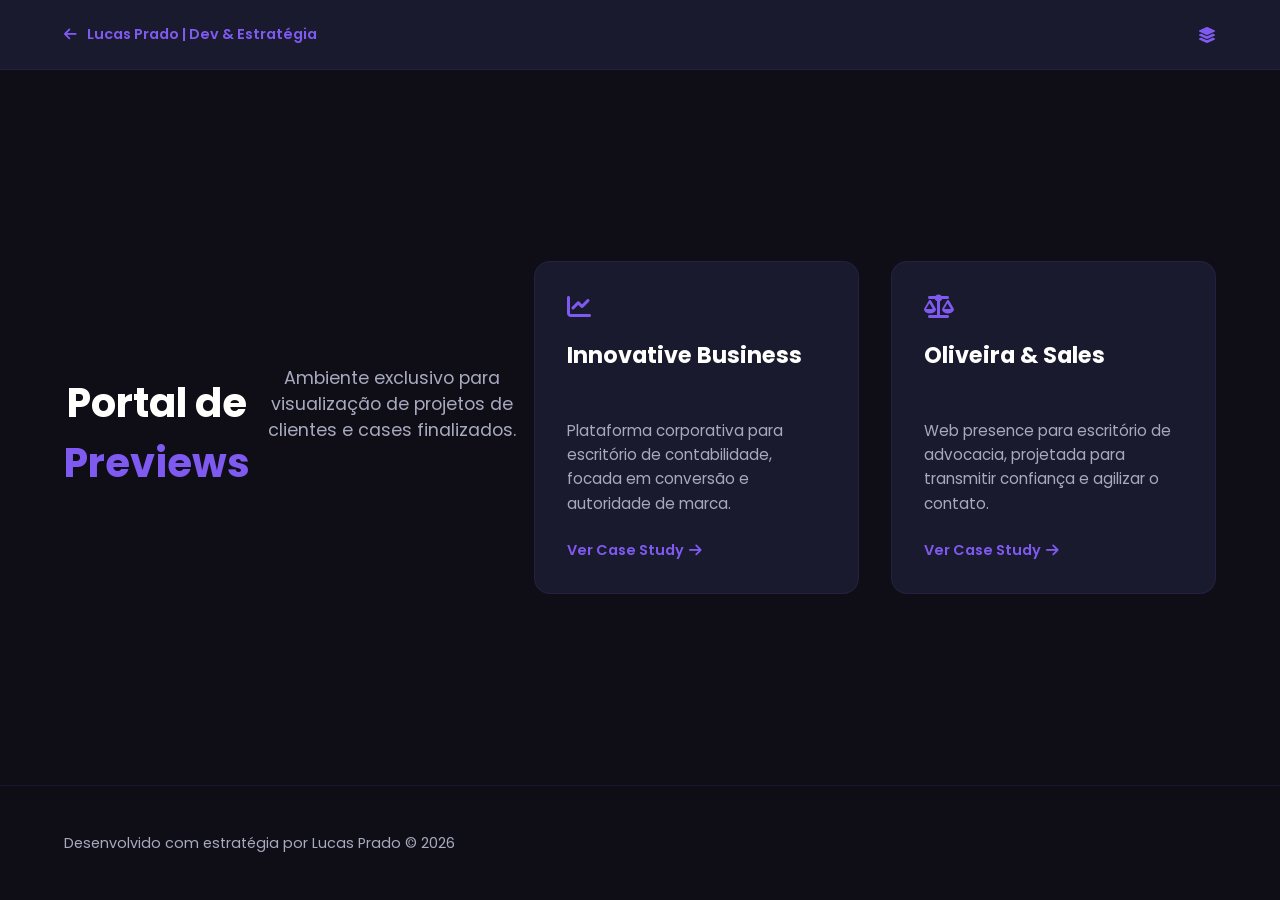
<file: index.html>
<!DOCTYPE html>
<html lang="pt-br">
<head>
    <meta charset="UTF-8">
    <meta name="viewport" content="width=device-width, initial-scale=1.0">
    <title>LS Previews | Dashboard de Projetos</title>
    <link rel="icon" href="https://avatars.githubusercontent.com/u/210725531?v=4&s=128&r=50" type="image/png">
    <link rel="stylesheet" href="https://cdnjs.cloudflare.com/ajax/libs/font-awesome/6.4.0/css/all.min.css">
    <link href="https://fonts.googleapis.com/css2?family=Poppins:wght@300;400;600;700&display=swap" rel="stylesheet">
    <style>
        :root {
            --bg-main: #0f0e17;       
            --bg-secondary: #1a1a2e;  
            --purple-primary: #7f5af0; 
            --purple-glow: rgba(127, 90, 240, 0.5); 
            --text-light: #fffffe;    
            --text-gray: #a7a9be;     
            --font-main: 'Poppins', sans-serif;
            --transition: all 0.3s ease;
        }

        body {
            background-color: var(--bg-main);
            color: var(--text-light);
            font-family: var(--font-main);
            margin: 0;
            display: flex;
            flex-direction: column;
            min-height: 100vh;
        }

        a { text-decoration: none; transition: var(--transition); }

        header.dashboard-header {
            padding: 1.5rem 0;
            border-bottom: 1px solid rgba(127, 90, 240, 0.1);
            background-color: var(--bg-secondary);
        }

        .container {
            width: 90%;
            max-width: 1200px;
            margin: 0 auto;
            display: flex;
            justify-content: space-between;
            align-items: center;
        }

        .back-to-portfolio {
            color: var(--purple-primary);
            font-weight: 600;
            font-size: 0.9rem;
            display: flex;
            align-items: center;
            gap: 10px;
        }

        .back-to-portfolio:hover {
            color: var(--text-light);
            text-shadow: 0 0 10px var(--purple-primary);
        }

        main.dashboard-main {
            flex-grow: 1;
            padding: 4rem 0;
            display: flex;
            align-items: center;
        }

        .dashboard-content {
            text-align: center;
            opacity: 0;
            transform: translateY(20px);
            animation: fadeInUp 0.8s ease-out forwards;
        }

        @keyframes fadeInUp {
            to { opacity: 1; transform: translateY(0); }
        }

        h1.dashboard-title {
            font-size: 2.5rem;
            margin-bottom: 1rem;
        }

        .purple-text { color: var(--purple-primary); }

        p.dashboard-subtitle {
            color: var(--text-gray);
            font-size: 1.1rem;
            max-width: 700px;
            margin: 0 auto 3rem auto;
        }

        .projects-grid {
            display: grid;
            grid-template-columns: repeat(auto-fit, minmax(300px, 1fr));
            gap: 2rem;
            justify-content: center;
            max-width: 800px;
            margin: 0 auto;
        }

        .project-card {
            background-color: var(--bg-secondary);
            padding: 2rem;
            border-radius: 16px;
            border: 1px solid rgba(127, 90, 240, 0.1);
            transition: var(--transition);
            text-align: left;
            display: flex;
            flex-direction: column;
            justify-content: space-between;
        }

        .project-card:hover {
            transform: translateY(-10px);
            border-color: var(--purple-primary);
            box-shadow: 0 10px 30px -10px var(--purple-glow);
        }

        .card-header h3 {
            margin-top: 1rem;
            font-size: 1.4rem;
            color: var(--text-light);
        }

        .card-header i.purple-icon {
            color: var(--purple-primary);
            font-size: 1.5rem;
        }

        .project-card p {
            color: var(--text-gray);
            font-size: 0.95rem;
            margin: 1.5rem 0;
            line-height: 1.6;
        }

        .btn-view-case {
            color: var(--purple-primary);
            font-weight: 600;
            font-size: 0.9rem;
            display: flex;
            align-items: center;
            gap: 5px;
        }

        .project-card:hover .btn-view-case {
            color: var(--text-light);
            text-shadow: 0 0 10px var(--purple-primary);
        }

        footer {
            padding: 2rem 0;
            text-align: center;
            border-top: 1px solid rgba(127, 90, 240, 0.1);
            color: var(--text-gray);
            font-size: 0.9rem;
        }
    </style>
</head>
<body>

    <header class="dashboard-header">
        <div class="container">
            <a href="../lspradoo.github.io/" class="back-to-portfolio">
                <i class="fas fa-arrow-left"></i> Lucas Prado | Dev & Estratégia
            </a>
            <i class="fas fa-layer-group purple-icon" style="color:var(--purple-primary)"></i>
        </div>
    </header>

    <main class="dashboard-main">
        <div class="container dashboard-content">
            <h1 class="dashboard-title">Portal de <span class="purple-text">Previews</span></h1>
            <p class="dashboard-subtitle">Ambiente exclusivo para visualização de projetos de clientes e cases finalizados.</p>

            <div class="projects-grid">
                <article class="project-card">
                    <div class="card-header">
                        <i class="fas fa-chart-line purple-icon"></i>
                        <h3>Innovative Business</h3>
                    </div>
                    <p>Plataforma corporativa para escritório de contabilidade, focada em conversão e autoridade de marca.</p>
                    <a href="./innovative-business/" class="btn-view-case">Ver Case Study <i class="fas fa-arrow-right"></i></a>
                </article>

                <article class="project-card">
                    <div class="card-header">
                        <i class="fas fa-balance-scale purple-icon"></i>
                        <h3>Oliveira & Sales</h3>
                    </div>
                    <p>Web presence para escritório de advocacia, projetada para transmitir confiança e agilizar o contato.</p>
                    <a href="./oliveira-sales/" class="btn-view-case">Ver Case Study <i class="fas fa-arrow-right"></i></a>
                </article>
            </div>
        </div>
    </main>

    <footer>
        <div class="container">
            <p>Desenvolvido com estratégia por Lucas Prado © 2026</p>
        </div>
    </footer>

</body>
</html>
</file>
